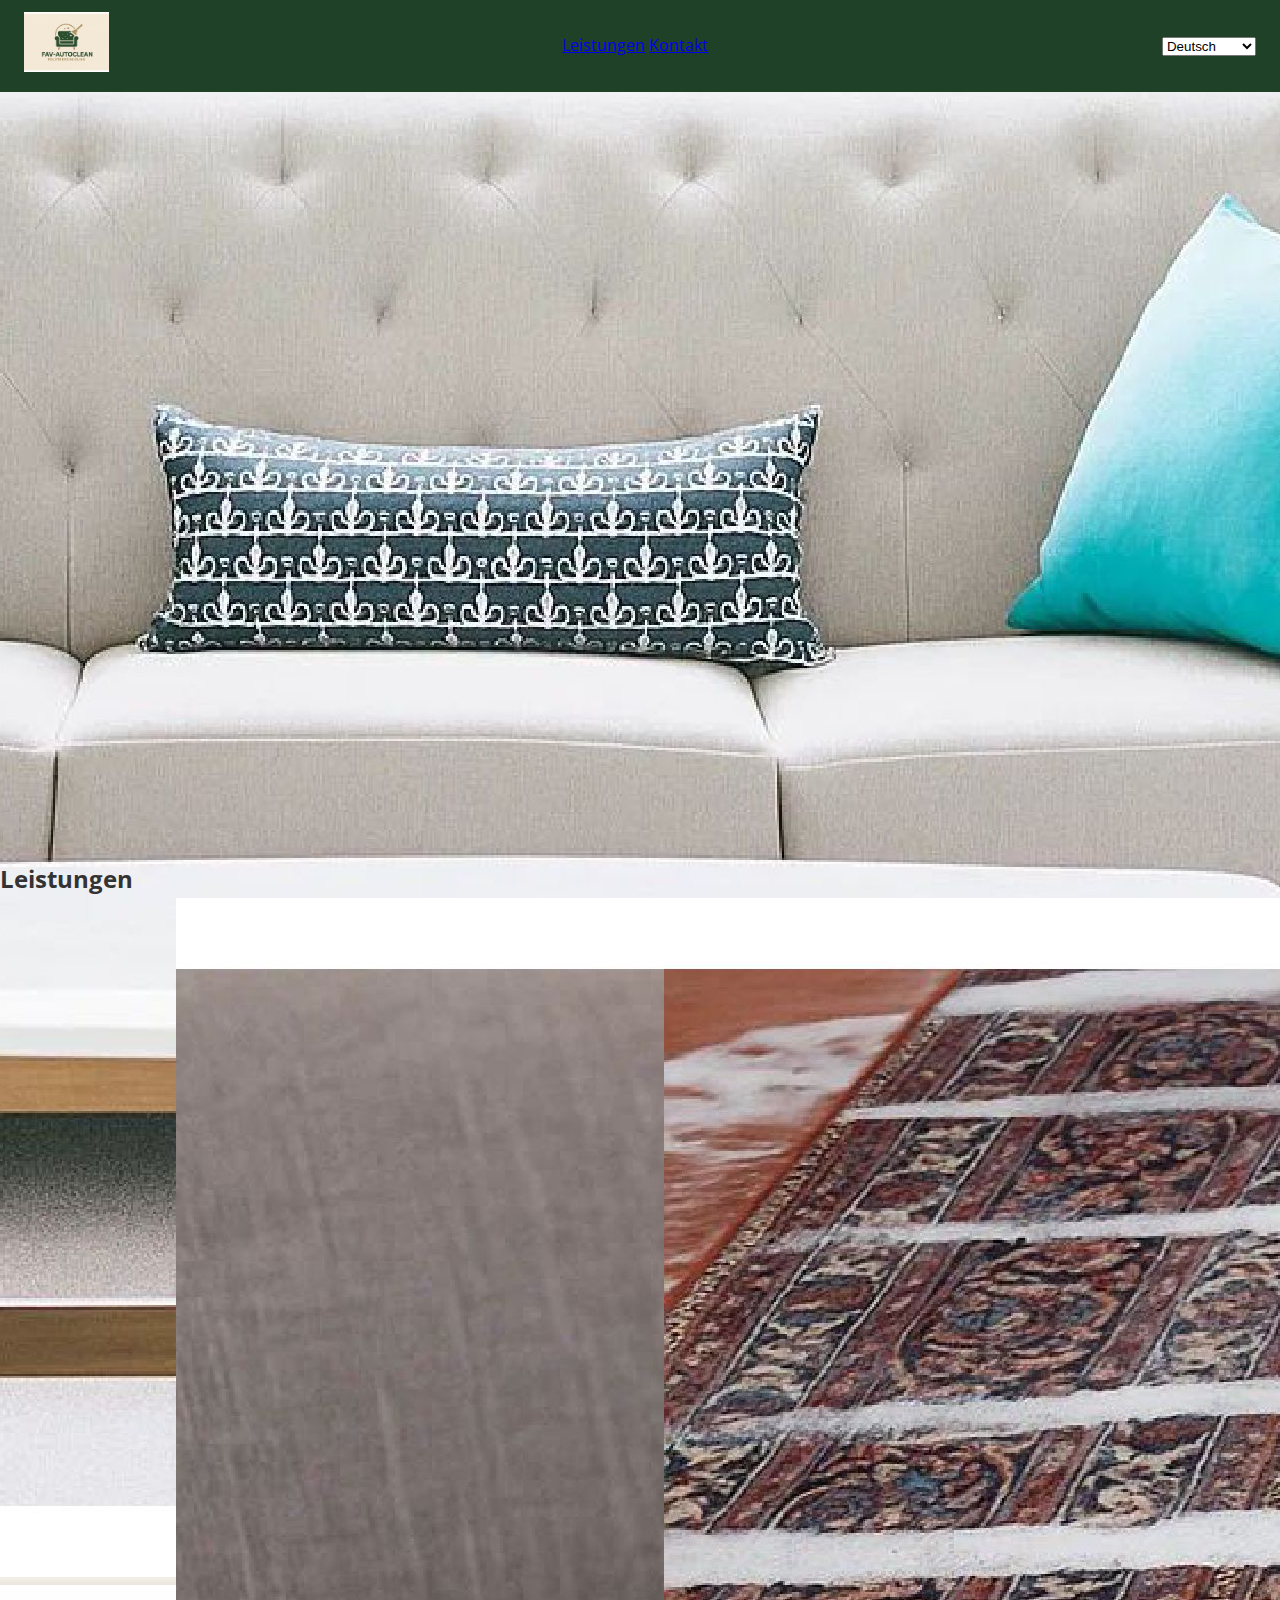
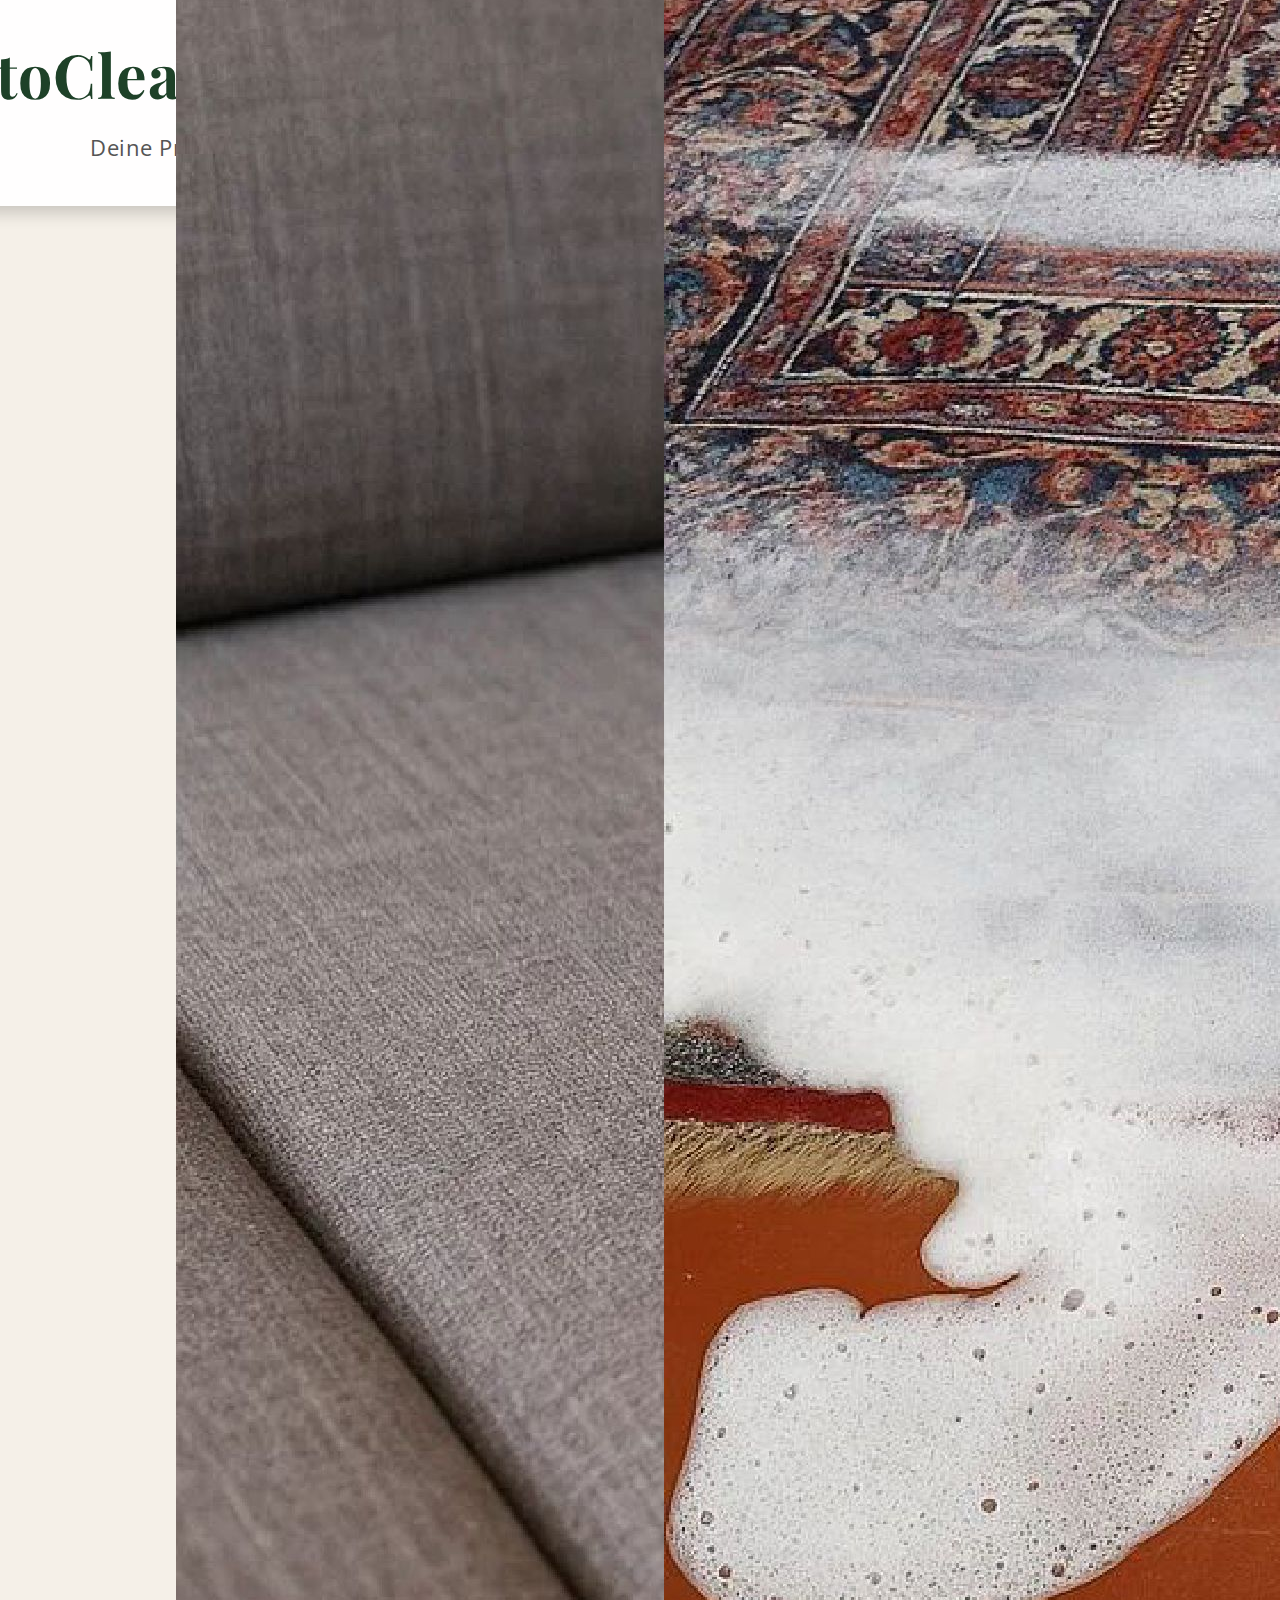
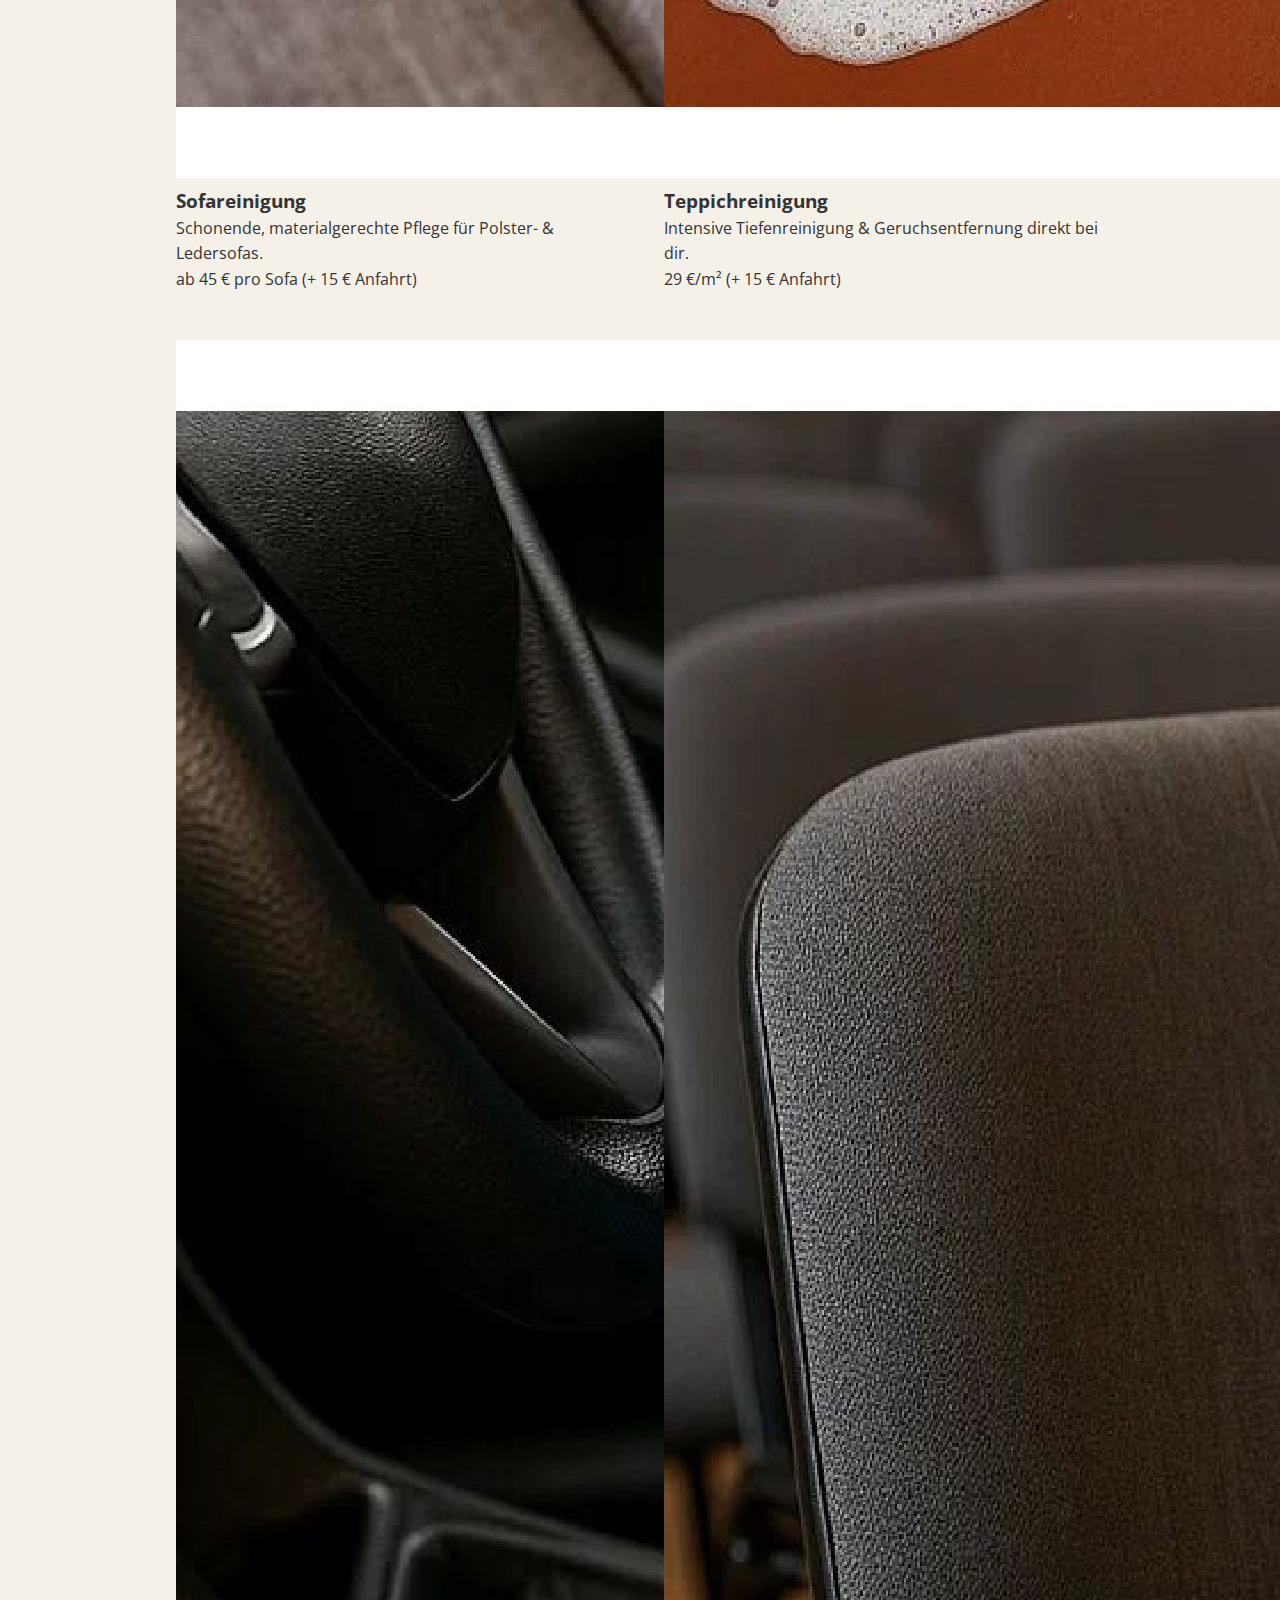
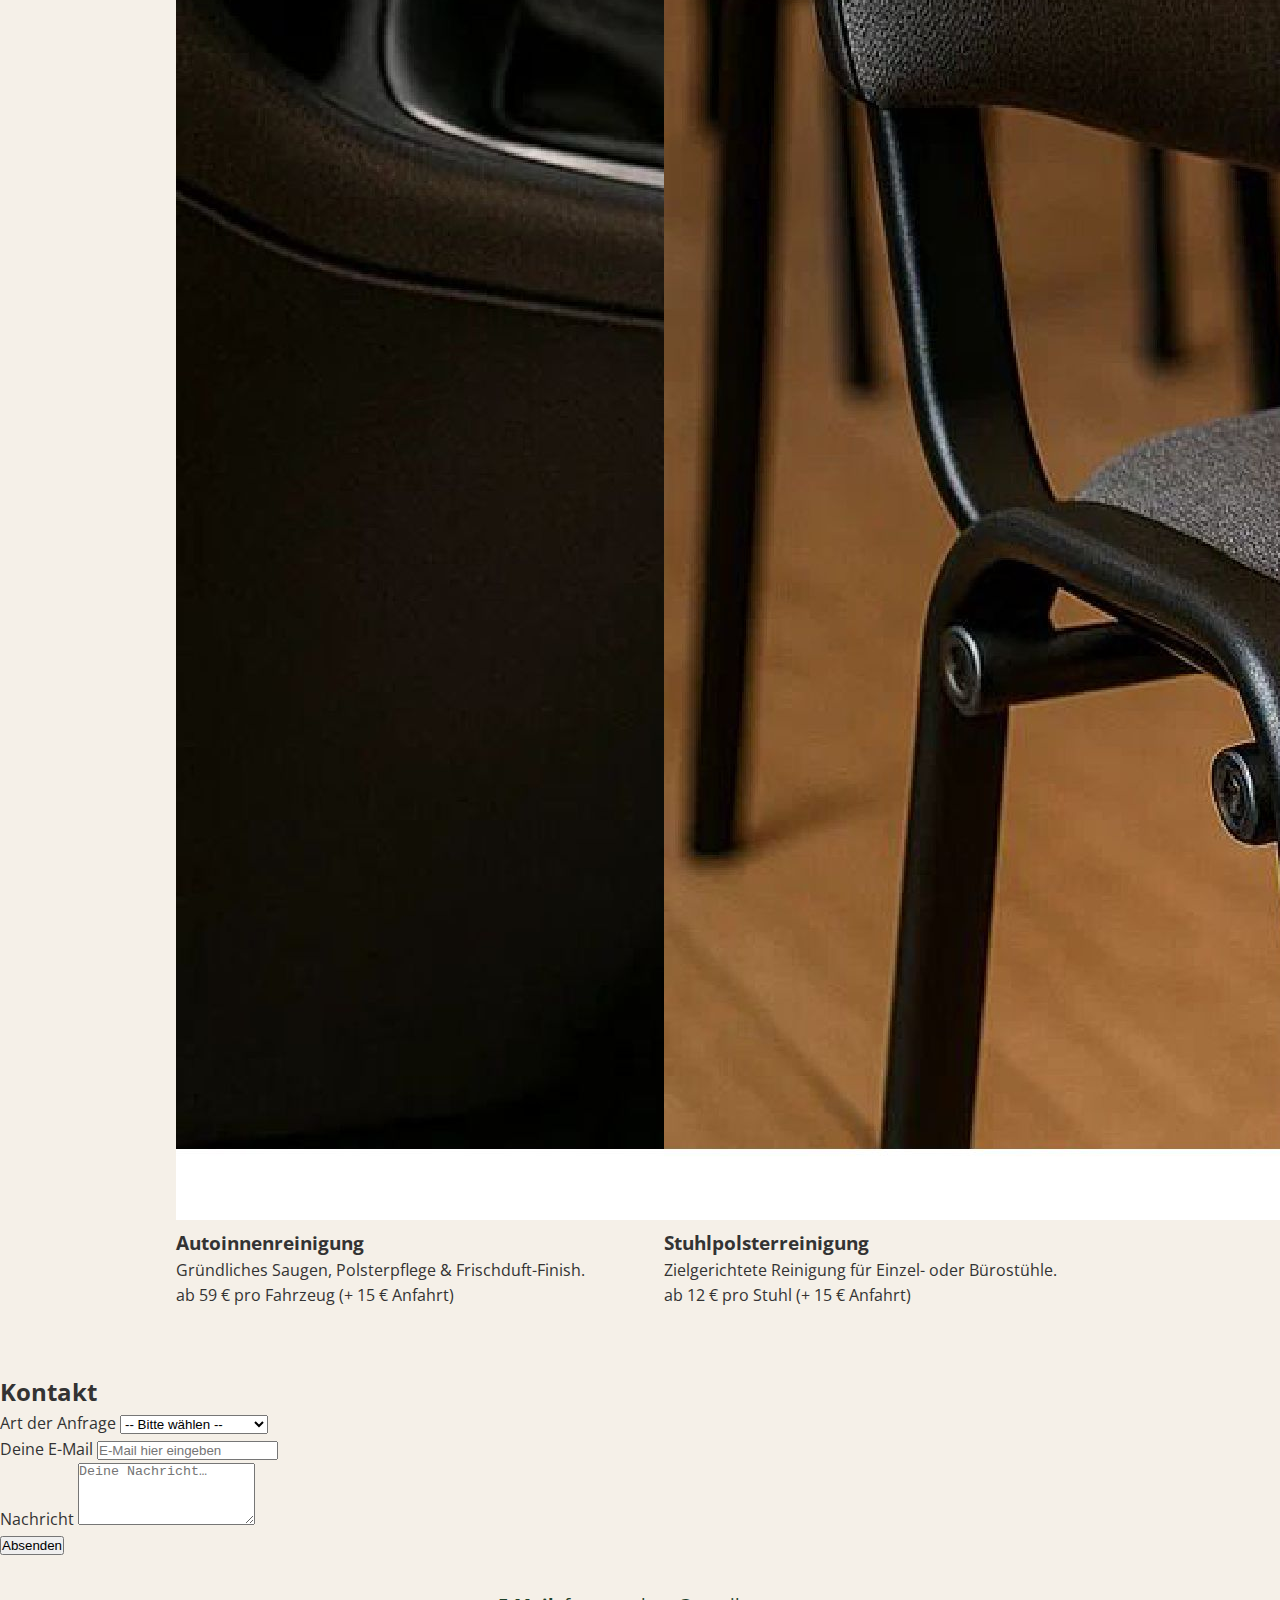
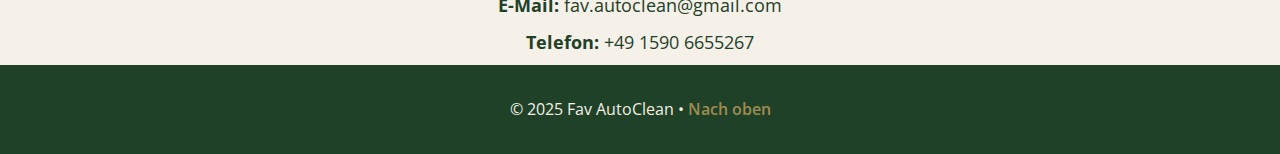
<file: index.html>
<!DOCTYPE html>
<html lang="de">
<head>
  <!-- Google-Verifizierung -->
  <meta name="google-site-verification" content="rHOKmbsaaZB3rt5_iv7IdIFzc8pCPgNJqlqQ1McG52c" />

  <!-- Charset & Viewport -->
  <meta charset="UTF-8">
  <meta name="viewport" content="width=device-width, initial-scale=1.0">

  <!-- Meta-Description -->
  <meta name="description"
        content="Fav AutoClean – Professionelle Reinigung für Sofa, Teppich, Auto & Stuhl. Jetzt anfragen!">

  <!-- Title mit Keyword -->
  <title>Fav AutoClean • Profi-Reinigung für Sofa, Teppich & Auto</title>

  <!-- Fonts & CSS -->
  <link href="https://fonts.googleapis.com/css2?family=Playfair+Display:wght@600;700&family=Open+Sans:wght@400;600&display=swap" rel="stylesheet">
  <link rel="stylesheet" href="css/style.css">
</head>
<body>

  <nav class="nav">
    <div class="nav-left">
      <img src="img/logo.jpg" alt="Fav AutoClean Logo" class="nav-logo">
    </div>
    <div class="nav-center">
      <a href="#services">Leistungen</a>
      <a href="#kontakt">Kontakt</a>
    </div>
    <div class="nav-right">
      <select class="lang-select">
        <option value="de">Deutsch</option>
        <option value="en">Englisch</option>
        <option value="ro">Rumänisch</option>
        <option value="ru">Russisch</option>
        <option value="tr">Türkisch</option>
        <option value="hrv">Kroatisch</option>
        <option value="es">Spanisch</option>
        <option value="it">Italienisch</option>
        <option value="sq">Albanisch</option>
        <option value="fr">Französisch</option>
      </select>
    </div>
  </nav>

  <header class="hero">
    <div class="hero-img-wrapper">
      <img src="img/couch.jpg" alt="Sauberes Sofa mit Katze" class="hero-img">
      <div class="badge">
        <h1>Fav AutoClean – Deine Profi-Reinigung</h1>
        <p>Deine Profi-Reinigung für Sofa, Teppich, Auto &amp; Stuhl</p>
      </div>
    </div>
  </header>

  <section id="services" class="services">
    <h2 class="section-title">Leistungen</h2>
    <div class="services-grid">
      <div class="card">
        <img src="img/sofa.jpg" alt="Profi-Gerät reinigt graues Stoffsofa">
        <div class="card-content">
          <h3>Sofareinigung</h3>
          <p>Schonende, materialgerechte Pflege für Polster- &amp; Ledersofas.</p>
          <span class="price">ab 45 € pro Sofa (+ 15 € Anfahrt)</span>
        </div>
      </div>
      <div class="card">
        <img src="img/teppich.jpg" alt="Maschine reinigt Teppich mit Schaum">
        <div class="card-content">
          <h3>Teppichreinigung</h3>
          <p>Intensive Tiefenreinigung &amp; Geruchsentfernung direkt bei dir.</p>
          <span class="price">29 €/m² (+ 15 € Anfahrt)</span>
        </div>
      </div>
      <div class="card">
        <img src="img/auto.jpg" alt="Innenraumauto wird abgesaugt">
        <div class="card-content">
          <h3>Autoinnenreinigung</h3>
          <p>Gründliches Saugen, Polsterpflege &amp; Frischduft-Finish.</p>
          <span class="price">ab 59 € pro Fahrzeug (+ 15 € Anfahrt)</span>
        </div>
      </div>
      <div class="card">
        <img src="img/stuhl.jpg" alt="Profi reinigt Stuhlpolster">
        <div class="card-content">
          <h3>Stuhlpolster­reinigung</h3>
          <p>Zielgerichtete Reinigung für Einzel- oder Bürostühle.</p>
          <span class="price">ab 12 € pro Stuhl (+ 15 € Anfahrt)</span>
        </div>
      </div>
    </div>
  </section>

  <section id="kontakt" class="contact">
    <h2 class="section-title">Kontakt</h2>
    <form class="contact-form"
          action="https://formspree.io/f/mqalkode"
          method="POST">
      <div class="form-row">
        <label>Art der Anfrage</label>
        <select name="service" required>
          <option value="">-- Bitte wählen --</option>
          <option value="Sofareinigung">Sofareinigung</option>
          <option value="Teppichreinigung">Teppichreinigung</option>
          <option value="Autoinnenreinigung">Autoinnenreinigung</option>
          <option value="Stuhlpolster­reinigung">Stuhlpolster­reinigung</option>
          <option value="Anderes">Anderes</option>
        </select>
      </div>
      <div class="form-row">
        <label>Deine E-Mail</label>
        <input type="email" name="email" placeholder="E-Mail hier eingeben" required>
      </div>
      <div class="form-row">
        <label>Nachricht</label>
        <textarea name="message" rows="4" placeholder="Deine Nachricht…"></textarea>
      </div>
      <button type="submit" class="btn-submit">Absenden</button>
    </form>
    <div class="contact-info">
      <p><strong>E-Mail:</strong> fav.autoclean@gmail.com</p>
      <p><strong>Telefon:</strong> +49 1590 6655267</p>
    </div>
  </section>

  <script type="application/ld+json">
  {
    "@context": "https://schema.org",
    "@type": "LocalBusiness",
    "name": "Fav AutoClean",
    "description": "Profi-Reinigung für Sofa, Teppich, Auto & Stuhl",
    "telephone": "+49 1590 6655267",
    "email": "fav.autoclean@gmail.com",
    "url": "https://1mindnova.github.io/fav-autoclean/",
    "address": {
      "@type": "PostalAddress",
      "addressCountry": "DE"
    }
  }
  </script>

  <footer class="footer">
    <p>&copy; 2025 Fav AutoClean • <a href="#services">Nach oben</a></p>
  </footer>

</body>
</html>
</file>
<file: css/style.css>
/* RESET & BASIS */
*, *::before, *::after {
  margin:0; padding:0; box-sizing:border-box;
}
body {
  font-family:'Open Sans',sans-serif;
  background:#f5f0e8;
  color:#333;
  line-height:1.6;
}
html {
  scroll-behavior: smooth;
}

/* NAVIGATION */
.nav {
  position:sticky; top:0;
  background:#1e4128;
  display:flex;
  align-items:center;
  justify-content:space-between;
  padding:.75rem 1.5rem;
  z-index:100;
}
.nav-logo {
  height:60px;
  transition:transform .3s;
}
.nav-logo:hover {
  transform:scale(1.1);
}

/* LINKS MIT FLEX-MITTIGUNG */
.nav-links {
  display:flex;
  gap:2rem;
}
.nav-links a {
  color:#f5efe4;
  text-decoration:none;
  font-weight:600;
  font-size:1rem;
  transition:color .3s;
}
.nav-links a:hover {
  color:#a08b53;
}

/* SPRACHSCHALTER */
.lang-switcher {
  display:flex;
  gap:1rem;
}
.lang-switcher a {
  display:flex;
  flex-direction:column;
  align-items:center;
  text-decoration:none;
  transition:transform .2s;
}
.lang-switcher a:hover {
  transform:scale(1.2);
}
.lang-switcher .emoji {
  font-size:1.5rem;
}
.lang-switcher .code {
  font-size:.75rem;
  color:#f5efe4;
  margin-top:.15rem;
  letter-spacing: .5px;
}

/* HERO */
.hero {
  height:80vh;
  background:url('../img/couch.jpg') center/cover no-repeat fixed;
  display:flex;
  align-items:center;
  justify-content:center;
  margin-bottom:3rem;
}
.badge {
  background:rgba(255,255,255,0.92);
  padding:2.5rem 3rem;
  border-radius:8px;
  text-align:center;
  box-shadow:0 6px 18px rgba(0,0,0,.2);
  animation:float 6s ease-in-out infinite;
  max-width:85%;
}
@keyframes float {
  0%,100% { transform:translateY(0); }
  50%     { transform:translateY(-8px); }
}
.badge h1 {
  font-family:'Playfair Display',serif;
  font-size:3.8rem;
  color:#1e4128;
  margin-bottom:.5rem;
  letter-spacing:1px;
}
.badge p {
  font-size:1.4rem;
  color:#555;
  letter-spacing:.5px;
}

/* SERVICES GRID */
.services-grid {
  display:grid;
  grid-template-columns:repeat(auto-fit,minmax(300px,1fr));
  gap:3rem;
  max-width:960px;
  margin:0 auto 4rem;
  padding:0 1rem;
}
@media(max-width:800px) {
  .services-grid { grid-template-columns:1fr; }
}
.service-card {
  background:#fff;
  border-radius:8px;
  overflow:hidden;
  box-shadow:0 4px 12px rgba(0,0,0,.1);
  transition:transform .3s, box-shadow .3s;
}
.service-card:hover {
  transform:translateY(-5px);
  box-shadow:0 8px 20px rgba(0,0,0,.15);
}
.service-card img {
  width:100%;
  height:220px;
  object-fit:cover;
  transition:transform .3s;
}
.service-card:hover img {
  transform:scale(1.05);
}
.service-card h2 {
  font-family:'Playfair Display',serif;
  font-size:1.8rem;
  color:#1e4128;
  margin:1.25rem 1rem .75rem;
  text-align:center;
  letter-spacing:.5px;
}
.service-card p {
  font-size:1.1rem;
  color:#555;
  line-height:1.5;
  margin:0 1.25rem 1rem;
  text-align:center;
}
.service-card .price {
  font-size:1.15rem;
  font-weight:700;
  color:#1e4128;
  margin:0 1.25rem 1.25rem;
  text-align:center;
}

/* FORMULAR & KONTAKTINFO */
.form-section {
  background:#e9e2d6;
  padding:3rem 1rem 2rem;
  margin-bottom:4rem;
}
.form-section h2 {
  text-align:center;
  font-family:'Playfair Display',serif;
  font-size:2.4rem;
  color:#1e4128;
  margin-bottom:1.5rem;
}
.form {
  max-width:650px;
  margin:0 auto;
  display:grid;
  gap:1.25rem;
}
.form label {
  font-size:1.05rem;
  font-weight:600;
  color:#333;
  display:flex;
  flex-direction:column;
}
.form input,
.form select,
.form textarea {
  margin-top:.5rem;
  padding:.85rem;
  border:2px solid #ccc;
  border-radius:6px;
  font-size:1rem;
  font-family:inherit;
}
.form button {
  background:#1e4128;
  color:#f5efe4;
  border:none;
  padding:.85rem;
  font-size:1.2rem;
  font-weight:600;
  border-radius:6px;
  cursor:pointer;
  transition:background .3s;
}
.form button:hover {
  background:#16321e;
}
.contact-info {
  max-width:650px;
  margin:2rem auto 0;
  text-align:center;
}
.contact-info p {
  font-size:1.15rem;
  color:#1e4128;
  line-height:1.6;
  margin:.5rem 0;
}

/* FOOTER */
footer {
  text-align:center;
  padding:2rem 0;
  background:#1e4128;
  color:#f5efe4;
  font-size:1rem;
}
footer a {
  color:#a08b53;
  text-decoration:none;
  font-weight:600;
}
</file>
